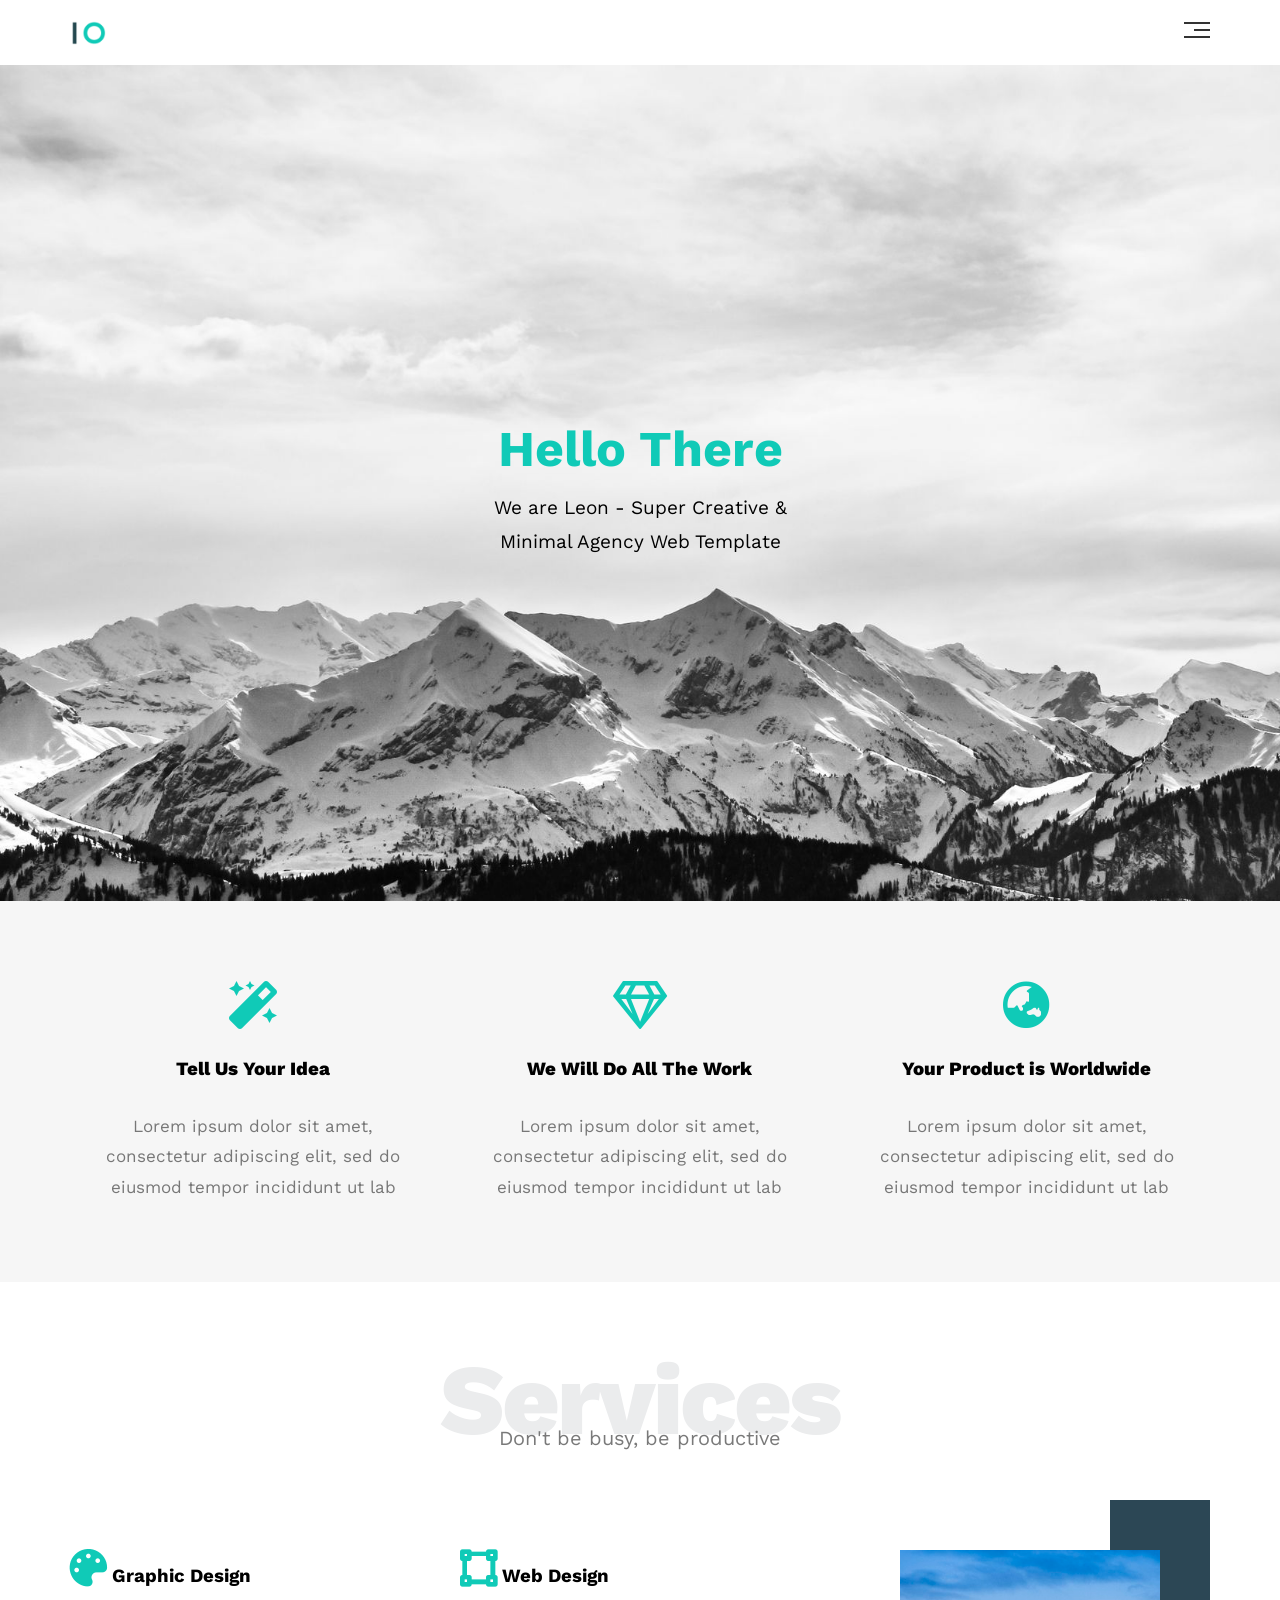
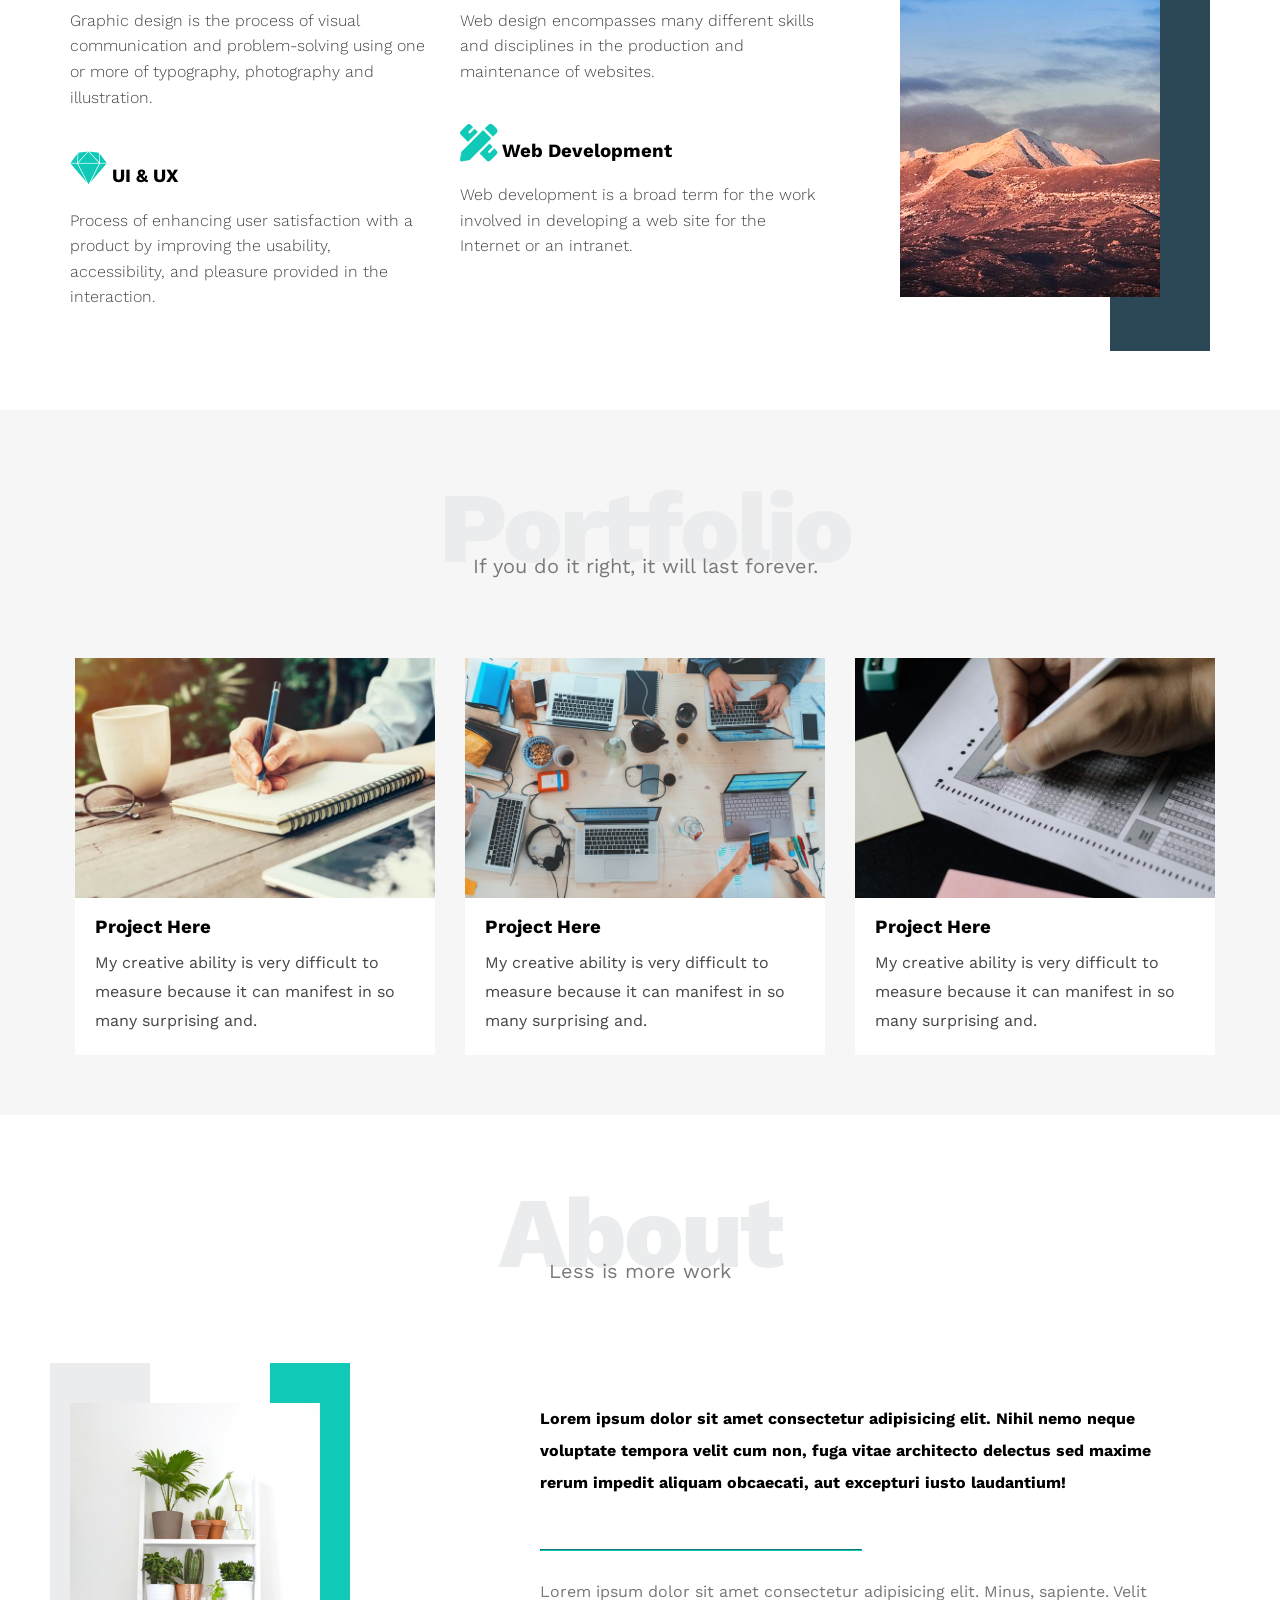
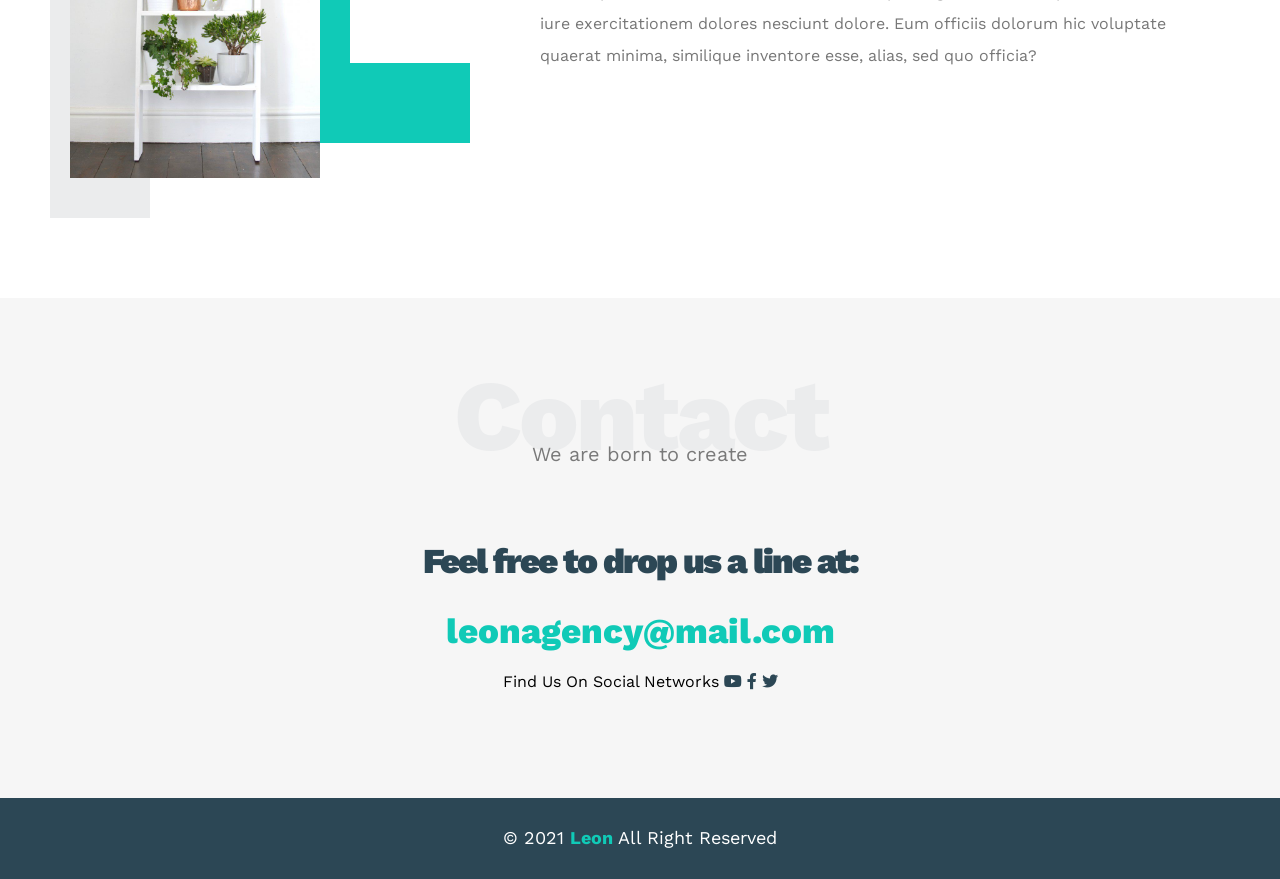
<file: index.html>
<!DOCTYPE html>
<html lang="en">

<head>
	<meta charset="UTF-8" />
	<meta http-equiv="X-UA-Compatible" content="IE=edge" />
	<meta name="viewport" content="width=device-width, initial-scale=1.0" />
	<title>Leon | Template One</title>
	<!-- Main Template CSS File -->
	<link rel="stylesheet" href="css/style.css" />
	<!-- Render All Elements Normally -->
	<link rel="stylesheet" href="css/normalize.css" />
	<!-- Font Awesome Library -->
	<link rel="stylesheet" href="css/all.min.css" />
	<!-- Google Fonts -->
	<link rel="preconnect" href="https://fonts.gstatic.com" />
	<link href="https://fonts.googleapis.com/css2?family=Work+Sans:wght@200;300;400;500;600;700;800&#038;display=swap"
		rel="stylesheet" />
</head>

<body>
	<!-- Start Header -->
	<div class="header">
		<div class="container">
			<img decoding="async" class="logo" src="media/logo.png" alt="" />
			<div class="links">
				<span class="icon">
					<span></span>
					<span></span>
					<span></span>
				</span>
				<ul>
					<li><a href="#services">Services</a></li>
					<li><a href="#portfolio">Portfolio</a></li>
					<li><a href="#about">About</a></li>
					<li><a href="#contact">Contact</a></li>
				</ul>
			</div>
		</div>
	</div>
	<!-- End Header -->
	<!-- Start Landing Section -->
	<div class="landing">
		<div class="intro-text">
			<h1>Hello There</h1>
			<p>We are Leon - Super Creative & Minimal Agency Web Template</p>
		</div>
	</div>
	<!-- End Landing Section -->
	<!-- Start Features -->
	<div class="features">
		<div class="container">
			<div class="feat">
				<i class="fas fa-magic fa-3x"></i>
				<h3>Tell Us Your Idea</h3>
				<p>Lorem ipsum dolor sit amet, consectetur adipiscing elit, sed do eiusmod tempor incididunt ut lab</p>
			</div>
			<div class="feat">
				<i class="far fa-gem fa-3x"></i>
				<h3>We Will Do All The Work</h3>
				<p>Lorem ipsum dolor sit amet, consectetur adipiscing elit, sed do eiusmod tempor incididunt ut lab</p>
			</div>
			<div class="feat">
				<i class="fas fa-globe-asia fa-3x"></i>
				<h3>Your Product is Worldwide</h3>
				<p>Lorem ipsum dolor sit amet, consectetur adipiscing elit, sed do eiusmod tempor incididunt ut lab</p>
			</div>
		</div>
	</div>
	<!-- End Features -->
	<!-- Start Services -->
	<div class="services" id="services">
		<div class="container">
			<div class="head-srv">
				<h2 class="special-heading">Services</h2>
				<p>Don't be busy, be productive</p>
			</div>
			<div class="services-content">
				<div class="col">
					<!-- Start Service -->
					<div class="srv">
						<div class="text">
							<h3>
								<i class="fas fa-palette fa-2x"></i>
								Graphic Design
							</h3>
							<p>
								Graphic design is the process of visual communication and problem-solving using one or more of
								typography, photography and illustration.
							</p>
						</div>
					</div>
					<div class="srv">
						<div class="text">
							<h3>
								<i class="fab fa-sketch fa-2x"></i>
								UI & UX
							</h3>
							<p>
								Process of enhancing user satisfaction with a product by improving the usability, accessibility, and
								pleasure provided in the interaction.
							</p>
						</div>
					</div>
				</div>
				<div class="col">
					<div class="srv">
						<div class="text">
							<h3>
								<i class="fas fa-vector-square fa-2x"></i>
								Web Design
							</h3>
							<p>
								Web design encompasses many different skills and disciplines in the production and maintenance of
								websites.
							</p>
						</div>
					</div>
					<div class="srv">
						<div class="text">
							<h3>
								<i class="fas fa-pencil-ruler fa-2x"></i>
								Web Development
							</h3>
							<p>
								Web development is a broad term for the work involved in developing a web site for the Internet or
								an
								intranet.
							</p>
						</div>
					</div>
					<!-- End Services -->
				</div>
				<div class="col">
					<div class="image image-column">
						<img decoding="async" src="media/services.jpg" alt="" />
					</div>
				</div>
			</div>
		</div>
	</div>
	<!-- End Services -->
	<!-- Start Portfolio -->
	<div class="portfolio" id="portfolio">
		<div class="container">
			<h2 class="special-heading">Portfolio</h2>
			<p>If you do it right, it will last forever.</p>
			<div class="portfolio-content">
				<div class="card">
					<img decoding="async" src="media/portfolio-1.jpg" alt="" />
					<div class="info">
						<h3>Project Here</h3>
						<p>My creative ability is very difficult to measure because it can manifest in so many surprising and.</p>
					</div>
				</div>
				<div class="card">
					<img decoding="async" src="media/portfolio-2.jpg" alt="" />
					<div class="info">
						<h3>Project Here</h3>
						<p>My creative ability is very difficult to measure because it can manifest in so many surprising and.</p>
					</div>
				</div>
				<div class="card">
					<img decoding="async" src="media/portfolio-3.jpg" alt="" />
					<div class="info">
						<h3>Project Here</h3>
						<p>My creative ability is very difficult to measure because it can manifest in so many surprising and.</p>
					</div>
				</div>
			</div>
		</div>
	</div>
	<!-- End Portfolio -->
	<!-- Start About -->
	<div class="about" id="about">
		<div class="container">
			<h2 class="special-heading">About</h2>
			<p>Less is more work</p>
			<div class="about-content">
				<div class="image">
					<img decoding="async" src="media/about.jpg" alt="" />
				</div>
				<div class="text">
					<p>
						Lorem ipsum dolor sit amet consectetur adipisicing elit. Nihil nemo neque voluptate tempora velit cum non,
						fuga vitae architecto delectus sed maxime rerum impedit aliquam obcaecati, aut excepturi iusto laudantium!
					</p>
					<hr />
					<p>
						Lorem ipsum dolor sit amet consectetur adipisicing elit. Minus, sapiente. Velit iure exercitationem
						dolores nesciunt dolore. Eum officiis dolorum hic voluptate quaerat minima, similique inventore esse,
						alias, sed quo officia?
					</p>
				</div>
			</div>
		</div>
	</div>
	<!-- End About -->
	<!-- Start Contact -->
	<div class="contact" id="contact">
		<div class="container">
			<h2 class="special-heading">Contact</h2>
			<p>We are born to create</p>
			<div class="info">
				<p class="label">Feel free to drop us a line at:</p>
				<a href="mailto:leonagency@mail.com?subject=Contact" class="link">leonagency@mail.com</a>
				<div class="social">
					Find Us On Social Networks
					<i class="fab fa-youtube"></i>
					<i class="fab fa-facebook-f"></i>
					<i class="fab fa-twitter"></i>
				</div>
			</div>
		</div>
	</div>
	<!-- End Contact -->
	<!-- Start Footer -->
	<div class="footer">&copy; 2021 <span>Leon</span> All Right Reserved</div>
	<!-- End Footer -->
</body>

</html>
</file>
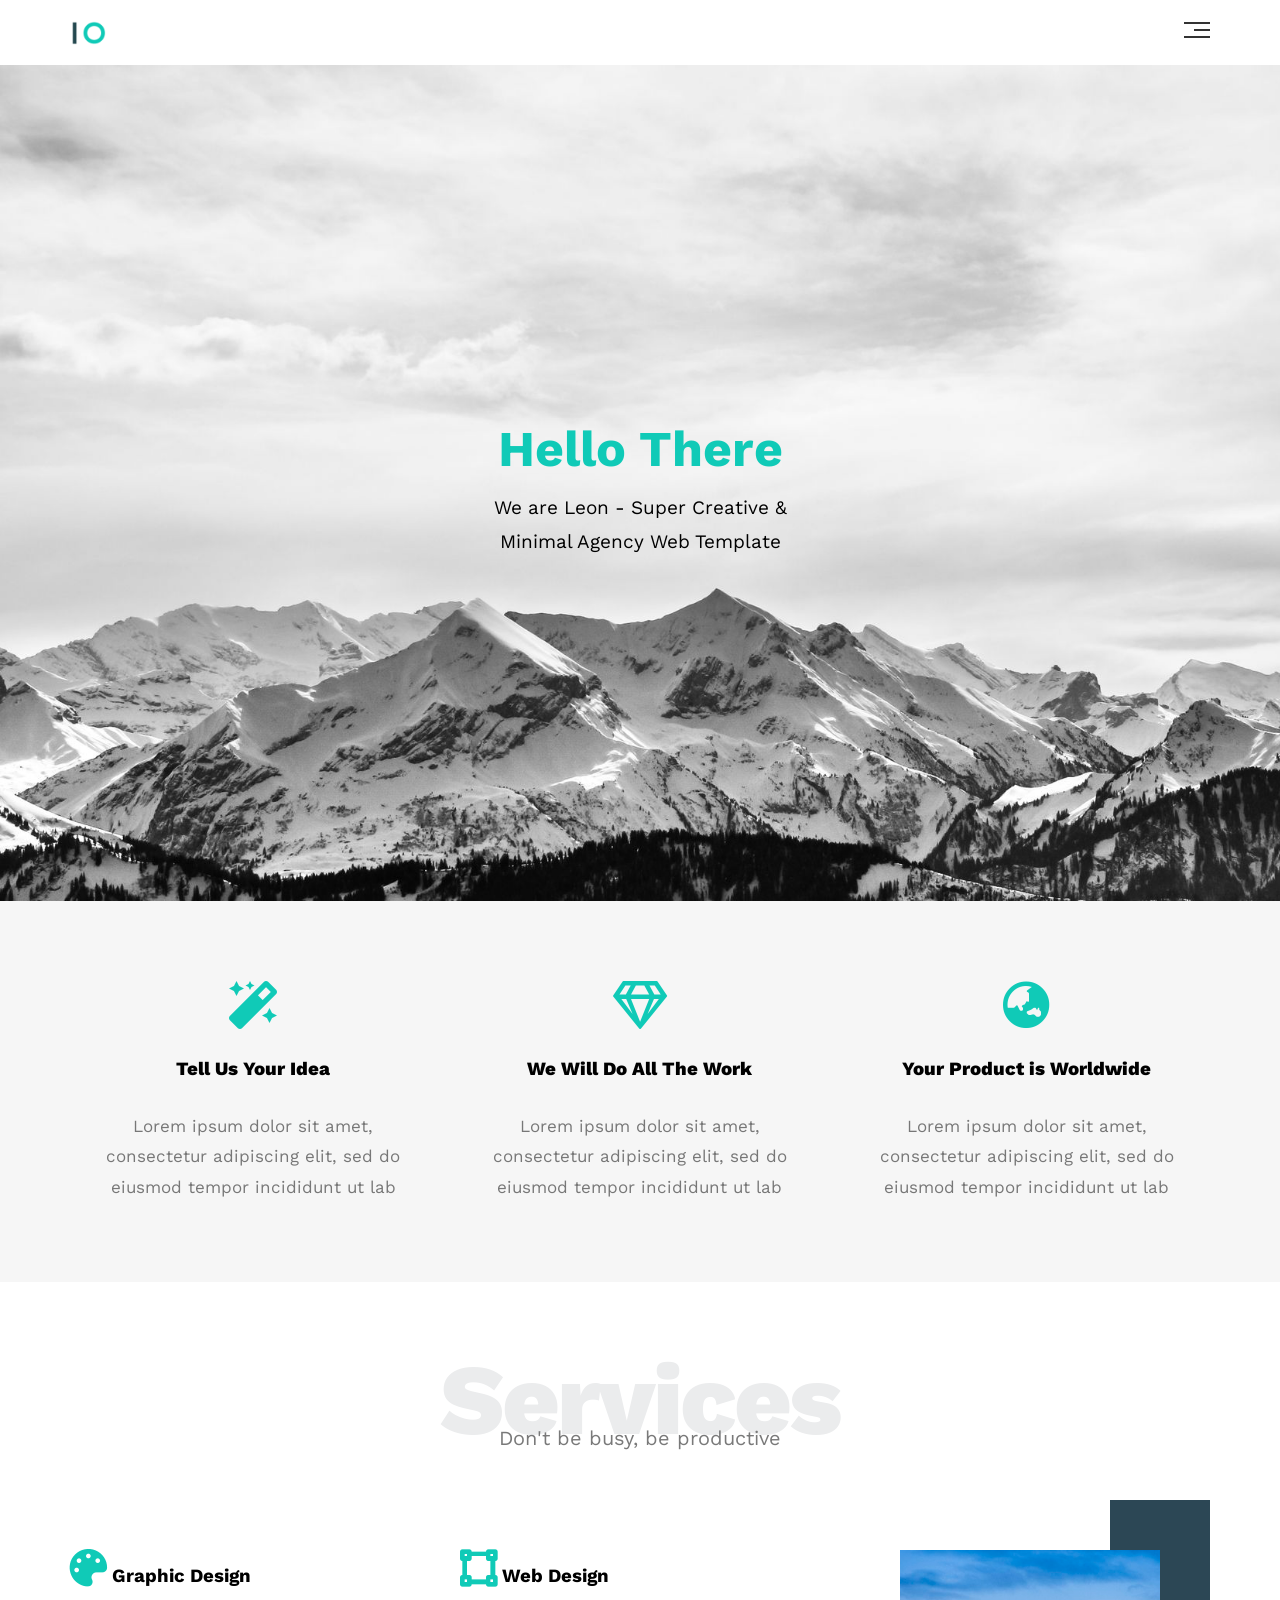
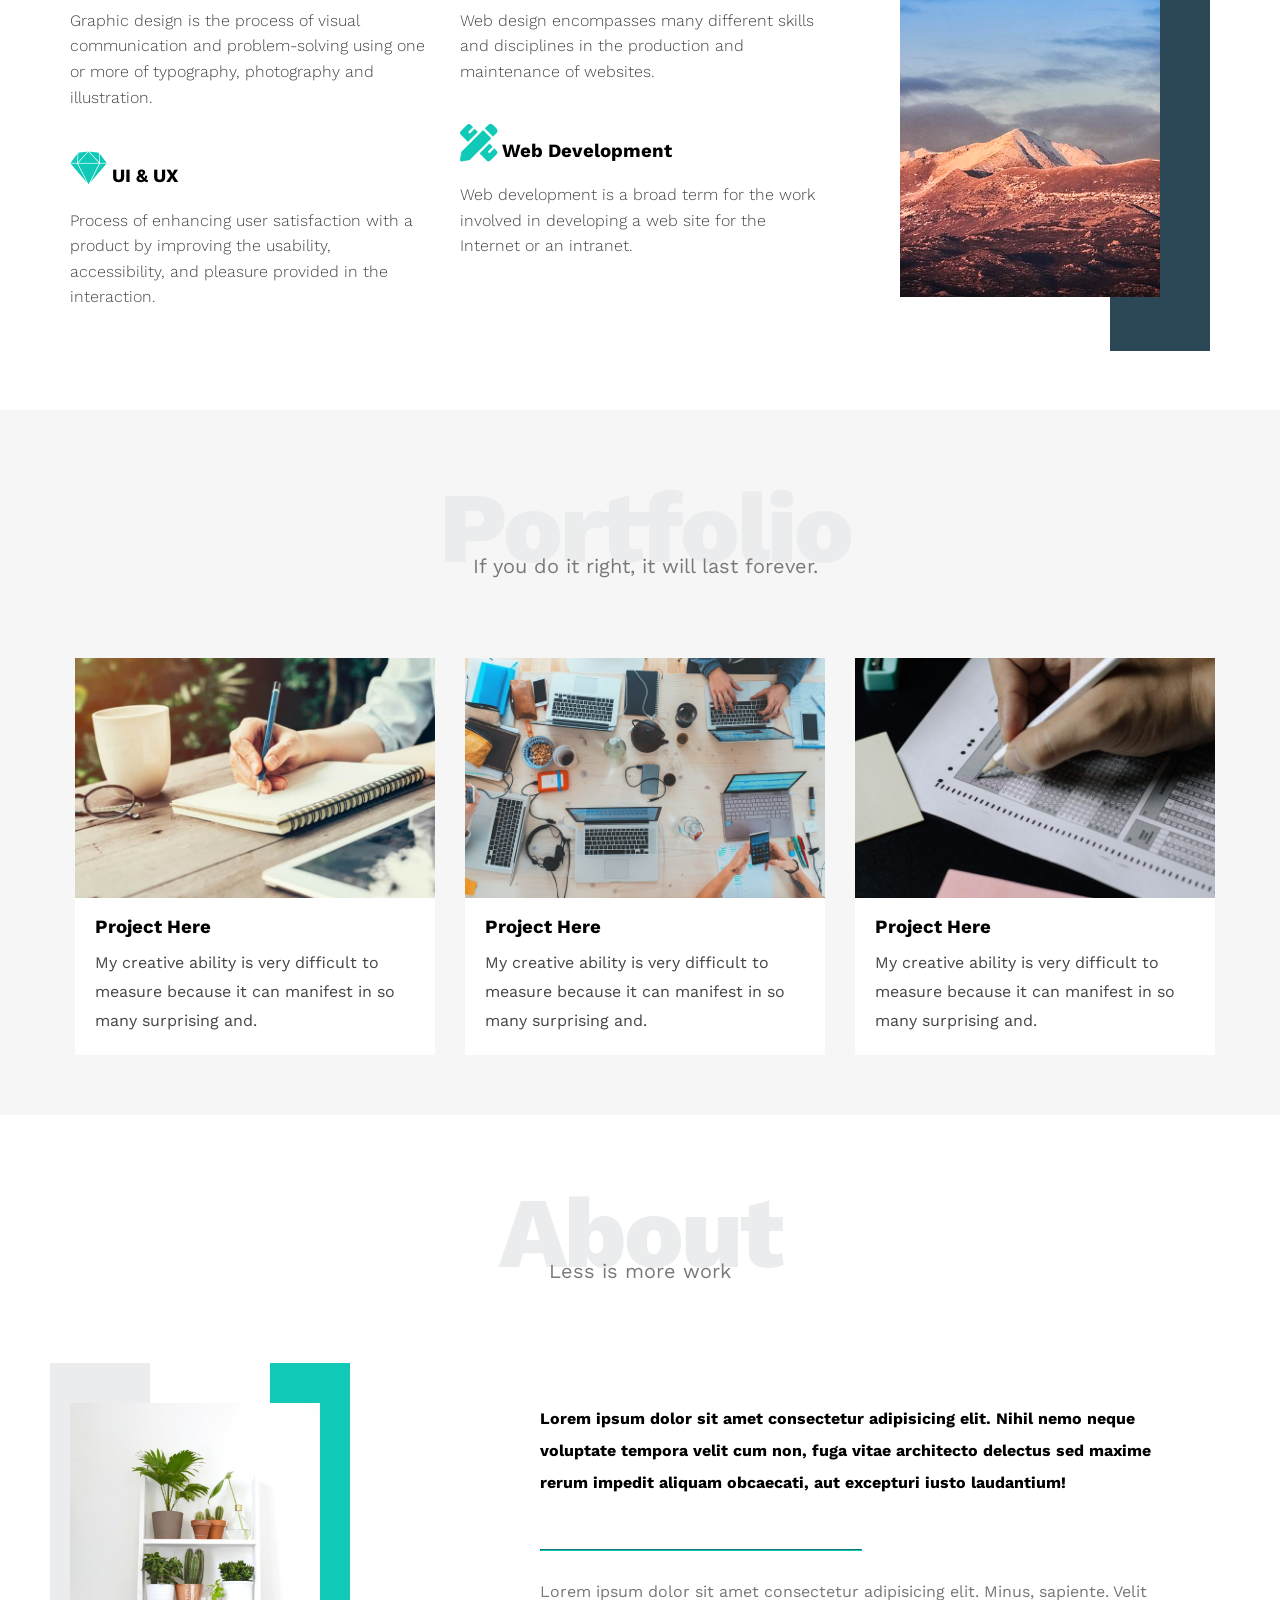
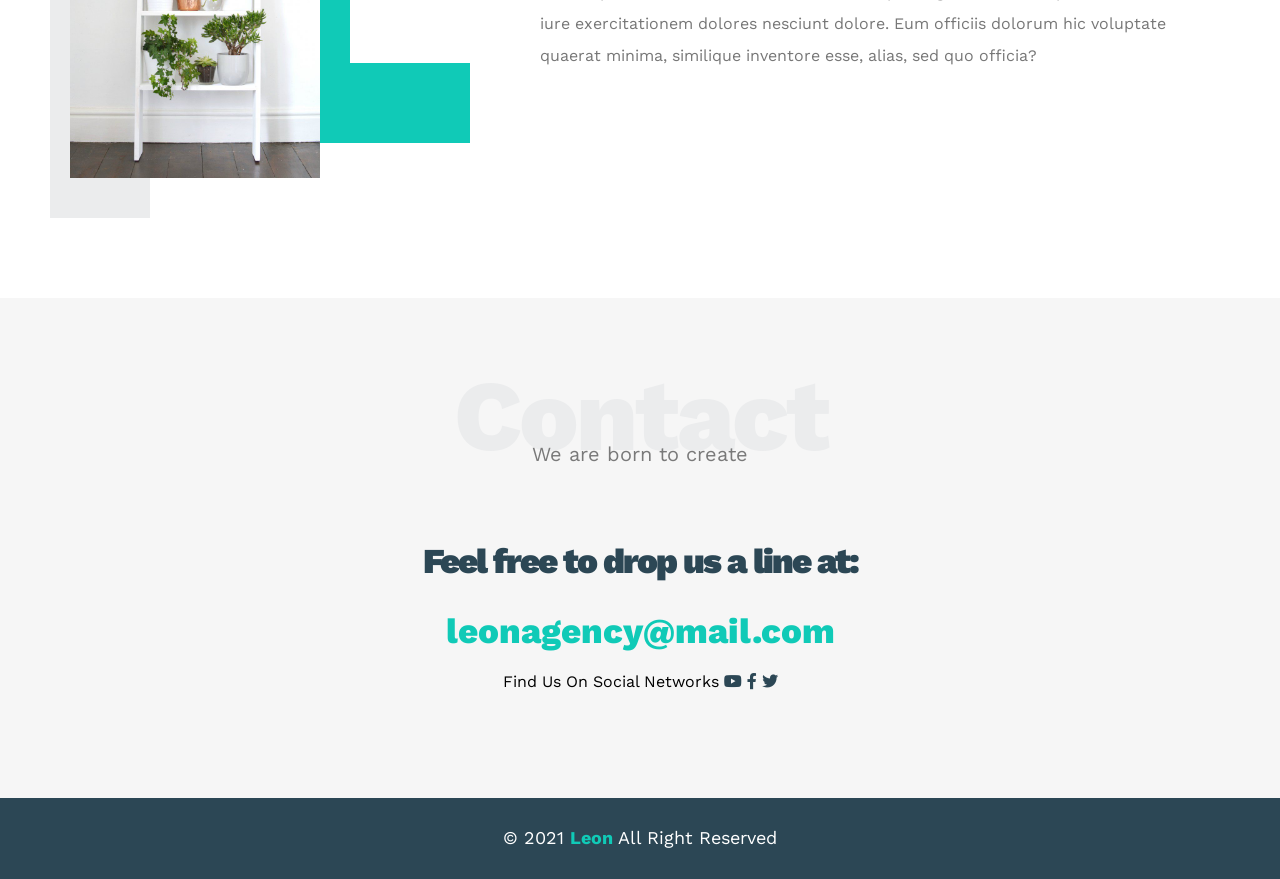
<file: html/index.html>
<!DOCTYPE html>
<html lang="en">

<head>
	<meta charset="UTF-8" />
	<meta http-equiv="X-UA-Compatible" content="IE=edge" />
	<meta name="viewport" content="width=device-width, initial-scale=1.0" />
	<title>Leon | Template One</title>
	<!-- Main Template CSS File -->
	<link rel="stylesheet" href="../css/style.css" />
	<!-- Render All Elements Normally -->
	<link rel="stylesheet" href="../css/normalize.css" />
	<!-- Font Awesome Library -->
	<link rel="stylesheet" href="../css/all.min.css" />
	<!-- Google Fonts -->
	<link rel="preconnect" href="https://fonts.gstatic.com" />
	<link href="https://fonts.googleapis.com/css2?family=Work+Sans:wght@200;300;400;500;600;700;800&#038;display=swap"
		rel="stylesheet" />
</head>

<body>
	<!-- Start Header -->
	<div class="header">
		<div class="container">
			<img decoding="async" class="logo" src="../media/logo.png" alt="" />
			<div class="links">
				<span class="icon">
					<span></span>
					<span></span>
					<span></span>
				</span>
				<ul>
					<li><a href="#services">Services</a></li>
					<li><a href="#portfolio">Portfolio</a></li>
					<li><a href="#about">About</a></li>
					<li><a href="#contact">Contact</a></li>
				</ul>
			</div>
		</div>
	</div>
	<!-- End Header -->
	<!-- Start Landing Section -->
	<div class="landing">
		<div class="intro-text">
			<h1>Hello There</h1>
			<p>We are Leon - Super Creative & Minimal Agency Web Template</p>
		</div>
	</div>
	<!-- End Landing Section -->
	<!-- Start Features -->
	<div class="features">
		<div class="container">
			<div class="feat">
				<i class="fas fa-magic fa-3x"></i>
				<h3>Tell Us Your Idea</h3>
				<p>Lorem ipsum dolor sit amet, consectetur adipiscing elit, sed do eiusmod tempor incididunt ut lab</p>
			</div>
			<div class="feat">
				<i class="far fa-gem fa-3x"></i>
				<h3>We Will Do All The Work</h3>
				<p>Lorem ipsum dolor sit amet, consectetur adipiscing elit, sed do eiusmod tempor incididunt ut lab</p>
			</div>
			<div class="feat">
				<i class="fas fa-globe-asia fa-3x"></i>
				<h3>Your Product is Worldwide</h3>
				<p>Lorem ipsum dolor sit amet, consectetur adipiscing elit, sed do eiusmod tempor incididunt ut lab</p>
			</div>
		</div>
	</div>
	<!-- End Features -->
	<!-- Start Services -->
	<div class="services" id="services">
		<div class="container">
			<div class="head-srv">
				<h2 class="special-heading">Services</h2>
				<p>Don't be busy, be productive</p>
			</div>
			<div class="services-content">
				<div class="col">
					<!-- Start Service -->
					<div class="srv">
						<div class="text">
							<h3>
								<i class="fas fa-palette fa-2x"></i>
								Graphic Design
							</h3>
							<p>
								Graphic design is the process of visual communication and problem-solving using one or more of
								typography, photography and illustration.
							</p>
						</div>
					</div>
					<div class="srv">
						<div class="text">
							<h3>
								<i class="fab fa-sketch fa-2x"></i>
								UI & UX
							</h3>
							<p>
								Process of enhancing user satisfaction with a product by improving the usability, accessibility, and
								pleasure provided in the interaction.
							</p>
						</div>
					</div>
				</div>
				<div class="col">
					<div class="srv">
						<div class="text">
							<h3>
								<i class="fas fa-vector-square fa-2x"></i>
								Web Design
							</h3>
							<p>
								Web design encompasses many different skills and disciplines in the production and maintenance of
								websites.
							</p>
						</div>
					</div>
					<div class="srv">
						<div class="text">
							<h3>
								<i class="fas fa-pencil-ruler fa-2x"></i>
								Web Development
							</h3>
							<p>
								Web development is a broad term for the work involved in developing a web site for the Internet or
								an
								intranet.
							</p>
						</div>
					</div>
					<!-- End Services -->
				</div>
				<div class="col">
					<div class="image image-column">
						<img decoding="async" src="../media/services.jpg" alt="" />
					</div>
				</div>
			</div>
		</div>
	</div>
	<!-- End Services -->
	<!-- Start Portfolio -->
	<div class="portfolio" id="portfolio">
		<div class="container">
			<h2 class="special-heading">Portfolio</h2>
			<p>If you do it right, it will last forever.</p>
			<div class="portfolio-content">
				<div class="card">
					<img decoding="async" src="../media/portfolio-1.jpg" alt="" />
					<div class="info">
						<h3>Project Here</h3>
						<p>My creative ability is very difficult to measure because it can manifest in so many surprising and.</p>
					</div>
				</div>
				<div class="card">
					<img decoding="async" src="../media/portfolio-2.jpg" alt="" />
					<div class="info">
						<h3>Project Here</h3>
						<p>My creative ability is very difficult to measure because it can manifest in so many surprising and.</p>
					</div>
				</div>
				<div class="card">
					<img decoding="async" src="../media/portfolio-3.jpg" alt="" />
					<div class="info">
						<h3>Project Here</h3>
						<p>My creative ability is very difficult to measure because it can manifest in so many surprising and.</p>
					</div>
				</div>
			</div>
		</div>
	</div>
	<!-- End Portfolio -->
	<!-- Start About -->
	<div class="about" id="about">
		<div class="container">
			<h2 class="special-heading">About</h2>
			<p>Less is more work</p>
			<div class="about-content">
				<div class="image">
					<img decoding="async" src="../media/about.jpg" alt="" />
				</div>
				<div class="text">
					<p>
						Lorem ipsum dolor sit amet consectetur adipisicing elit. Nihil nemo neque voluptate tempora velit cum non,
						fuga vitae architecto delectus sed maxime rerum impedit aliquam obcaecati, aut excepturi iusto laudantium!
					</p>
					<hr />
					<p>
						Lorem ipsum dolor sit amet consectetur adipisicing elit. Minus, sapiente. Velit iure exercitationem
						dolores nesciunt dolore. Eum officiis dolorum hic voluptate quaerat minima, similique inventore esse,
						alias, sed quo officia?
					</p>
				</div>
			</div>
		</div>
	</div>
	<!-- End About -->
	<!-- Start Contact -->
	<div class="contact" id="contact">
		<div class="container">
			<h2 class="special-heading">Contact</h2>
			<p>We are born to create</p>
			<div class="info">
				<p class="label">Feel free to drop us a line at:</p>
				<a href="mailto:leonagency@mail.com?subject=Contact" class="link">leonagency@mail.com</a>
				<div class="social">
					Find Us On Social Networks
					<i class="fab fa-youtube"></i>
					<i class="fab fa-facebook-f"></i>
					<i class="fab fa-twitter"></i>
				</div>
			</div>
		</div>
	</div>
	<!-- End Contact -->
	<!-- Start Footer -->
	<div class="footer">&copy; 2021 <span>Leon</span> All Right Reserved</div>
	<!-- End Footer -->
</body>

</html>
</file>
<file: css/style.css>
/* Start Variables */
:root {
  --main-color: #10cab7;
  --secondary-color: #2c4755;
  --section-padding: 60px;
  --section-background: #f6f6f6;
  --main-duration: 0.5s;
}

/* End Variables */
/* Start Global Rules */
* {
  -webkit-box-sizing: border-box;
  -moz-box-sizing: border-box;
  box-sizing: border-box;
  margin: 0px;
}

html {
  scroll-behavior: smooth;
}

body {
  font-family: "Work Sans", sans-serif;
}

.container {
  padding-left: 15px;
  padding-right: 15px;
  margin-left: auto;
  margin-right: auto;
}

.special-heading {
  color: #ebeced;
  font-size: 100px;
  text-align: center;
  font-weight: 800;
  letter-spacing: -3px;
}

.special-heading+p {
  margin: -30px 0 0;
  font-size: 20px;
  text-align: center;
  color: #797979;
}

/* Small */
@media (min-width: 768px) {
  .container {
    width: 750px;
  }
}

/* Medium */
@media (min-width: 992px) {
  .container {
    width: 970px;
  }
}

/* Large */
@media (min-width: 1200px) {
  .container {
    width: 1170px;
  }
}

/*******************************************************************************************************************************/

.header .container {
  padding: 15px;
  height: 65px;
  display: flex;
  justify-content: space-between;
  align-items: center;
}

.header .container .logo {
  width: 60px;
  height: 24px;
}

.header .container .links .icon {
  width: 26px;
  display: flex;
  flex-wrap: wrap;
  justify-content: flex-end;
  height: 21px;
}

.header .container .links {
  position: relative;
}

.header .container .links .icon span {
  background-color: #333;
  height: 2px;
  width: 100%;
  transition: 0.3s;
}

.header .container .links .icon span:nth-child(2) {
  width: 60%;
}

.header .container .links ul {
  list-style: none;
  margin: 0;
  padding: 0;
  background-color: #f6f6f6;
  position: absolute;
  right: 0;
  min-width: 200px;
  top: 40px;
  display: none;
  z-index: 1;
}

.header .container .links:hover ul {
  display: block;
}

.header .container .links:hover span:nth-child(2) {
  width: 100%;
}

.header .container .links ul li a {
  text-decoration: none;
  color: #333;
  display: block;
  padding: 15px;
  transition: 0.3s;
}

.header .container .links ul li a:hover {
  padding-left: 25px;
}

.header .container .links ul::before {
  content: "";
  border-style: solid;
  border-color: transparent transparent #f6f6f6 transparent;
  border-width: 10px;
  position: absolute;
  right: 5px;
  top: -20px;
}

.header .container .links ul li:not(:last-child) a {
  border-bottom: 1px solid #ddd;
}

/***************************************************************************************************************************/

.landing {
  background-image: url(../media/landing.jpg);
  background-size: cover;
  height: calc(100vh - 64px);
  position: relative;
}

.landing .intro-text {
  width: 320px;
  max-width: 100%;
  position: absolute;
  top: 50%;
  left: 50%;
  transform: translate(-50%, -50%);
  text-align: center;
}

.landing .intro-text h1 {
  margin: 13px;
  font-size: 50px;
  font-weight: bold;
  color: #10cab7;
}

.landing .intro-text p {
  font-size: 19px;
  line-height: 1.8;
}

/***************************************************************************************************************************/

.features {
  padding-top: 60px;
  padding-bottom: 60px;
  background-color: #f6f6f6;
}

.features .container {
  display: grid;
  grid-template-columns: repeat(auto-fill, minmax(300px, 1fr));
  grid-gap: 20px;
}

.features .container .feat {
  text-align: center;
  padding: 20px;
}

.features .container .feat p {
  line-height: 1.8;
  color: #777;
  font-size: 17px;
}

.features .container .feat i {
  color: #10cab7;
}

.features .container .feat h3 {
  font-weight: 800;
  margin: 30px 0;
}

/***************************************************************************************************************************/

.services {
  padding-top: var(--section-padding);
  padding-bottom: var(--section-padding);
}

.services .services-content {
  display: grid;
  grid-template-columns: repeat(auto-fill, minmax(300px, 1fr));
  grid-gap: 30px;
  margin-top: 100px;
}

.services .services-content .srv {
  display: flex;
  margin-bottom: 40px;
}

@media (max-width: 767px) {
  .services .services-content .srv {
    flex-direction: column;
    text-align: center;
  }
}

.services .services-content .srv i {
  color: var(--main-color);
  flex-basis: 60px;
}

.services .services-content .srv .text {
  flex: 1;
}

.services .services-content .srv .text h3 {
  margin: 0 0 20px;
}

.services .services-content .srv .text p {
  color: #444;
  font-weight: 300;
  line-height: 1.6;
}

.services .services-content .image {
  text-align: center;
  position: relative;
}

.services .services-content .image::before {
  content: "";
  background-color: var(--secondary-color);
  width: 100px;
  height: calc(100% + 100px);
  top: -50px;
  position: absolute;
  right: 0;
  z-index: -1;
}

.services .services-content .image img {
  width: 260px;
}

@media (max-width: 1199px) {
  .image-column {
    display: none;
  }
}

/***************************************************************************************************************************/

.portfolio {
  background-color: #f6f6f6;
  padding: 60px;
}

.portfolio .portfolio-content {
  display: grid;
  grid-template-columns: repeat(auto-fill, minmax(300px, 1fr));
  grid-gap: 30px;
  margin-top: 80px;
}

.portfolio .container .portfolio-content img {
  max-width: 100%;
}

.portfolio .container .portfolio-content .info {
  background-color: white;
  min-width: 350px;
  height: fit-content;
  margin-top: -5px;
  padding: 20px;
}

.portfolio .container .portfolio-content .info h3 {
  margin-bottom: 10px;
}

.portfolio .container .portfolio-content .info p {
  line-height: 1.8;
  color: #444;
}

/***************************************************************************************************************************/

.about {
  padding-top: var(--section-padding);
  padding-bottom: calc(var(--section-padding) + 60px);
}

.about .about-content {
  margin-top: 120px;
  display: flex;
  flex-wrap: wrap;
  gap: 20px;
}

@media (max-width: 991px) {
  .about .about-content {
    flex-direction: column;
    text-align: center;
  }
}

.about .about-content .image {
  position: relative;
  width: 250px;
  height: 375px;
  margin-right: 200px;
}

@media (max-width: 991px) {
  .about .about-content .image {
    margin: 0 auto 60px;
  }
}

.about .about-content .image::before {
  content: "";
  position: absolute;
  background-color: #ebeced;
  width: 100px;
  height: calc(100% + 80px);
  top: -40px;
  left: -20px;
  z-index: -1;
}

.about .about-content .image::after {
  top: -40px;
  content: "";
  position: absolute;
  width: 120px;
  height: 300px;
  border-left: 80px solid var(--main-color);
  border-bottom: 80px solid var(--main-color);
  z-index: -1;
  right: -150px;
}

@media (max-width: 991px) {

  .about .about-content .image::before,
  .about .about-content .image::after {
    display: none;
  }
}

.about .about-content .image img {
  max-width: 100%;
}

.about .about-content .text {
  flex-basis: calc(100% - 500px);
}

.about .about-content .text p:first-of-type {
  font-weight: bold;
  line-height: 2;
}

.about .about-content .text hr {
  width: 50%;
  display: inline-block;
  border-color: var(--main-color);
  margin-bottom: 20px;
  margin-top: 50px;
}

.about .about-content .text p:last-of-type {
  line-height: 2;
  color: #777;
}

/***************************************************************************************************************************/

.contact {
  background-color: #f6f6f6;
  padding-top: 60px;
  height: 500px;
}

.contact .container .info {
  display: flex;
  justify-content: center;
  flex-direction: column;
  text-align: center;
  margin-top: 60px;
  line-height: 2;
}

.contact .container .info .label {
  color: #2c4755;
  font-size: 35px;
  font-weight: 900;
  letter-spacing: -2px;
}

.contact .container .info .link {
  font-size: 35px;
  font-weight: 800;
  color: #10cab7;
  text-decoration: none;
  display: block;
}

.contact .container .info .social i {
  color: #2c4755;
}

/***************************************************************************************************************************/

.footer {
  background-color: var(--secondary-color);
  color: white;
  padding: 30px 10px;
  text-align: center;
  font-size: 18px;
}

.footer span {
  color: #10cab7;
  font-weight: bold;
}
</file>
